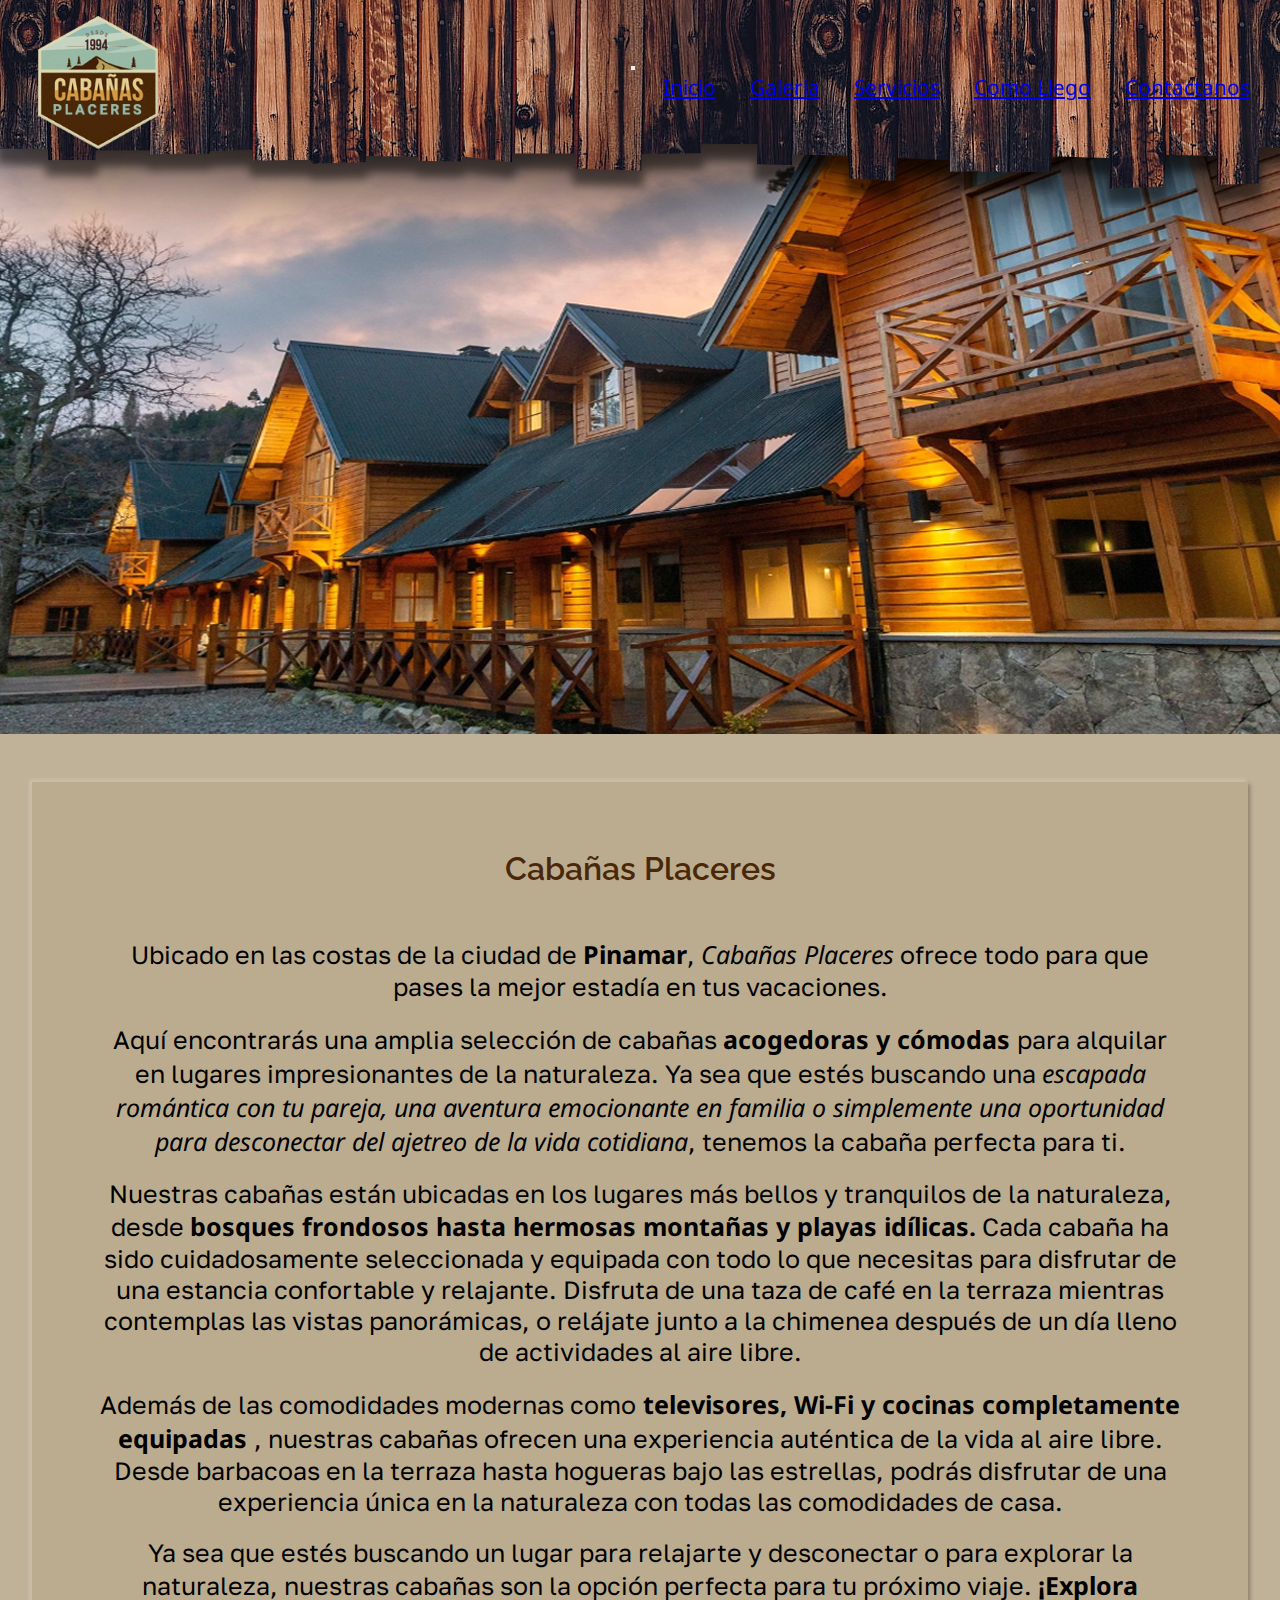
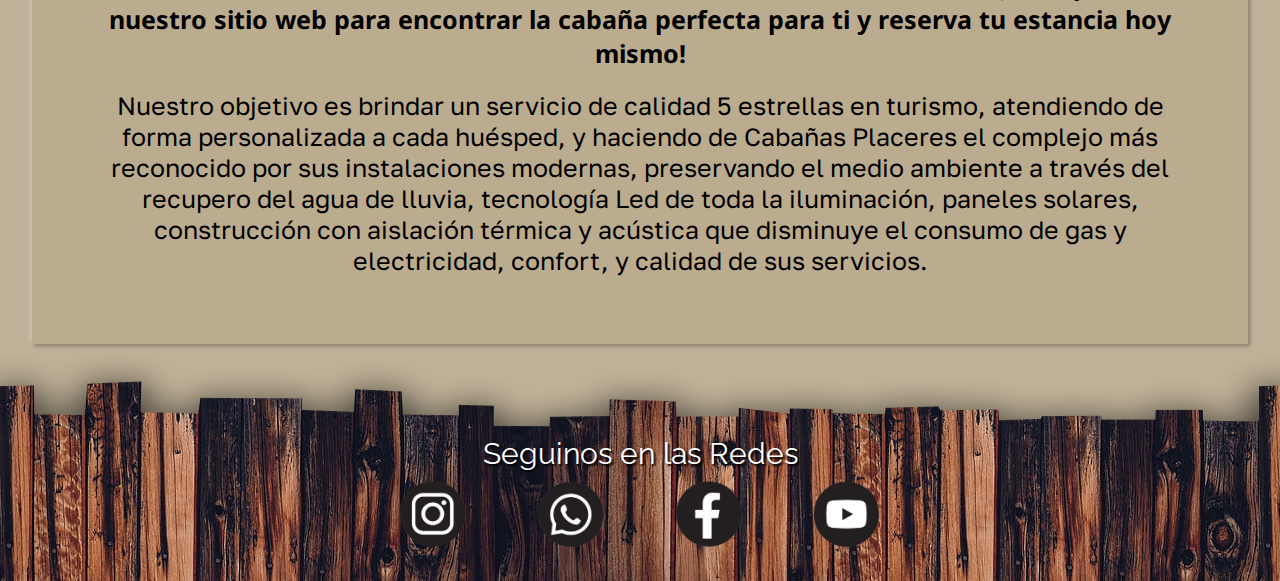
<file: index.html>
<!DOCTYPE html>
<html lang="es">
<head>
    <meta charset="UTF-8">
    <meta http-equiv="X-UA-Compatible" content="IE=edge">
    <meta name="viewport" content="width=device-width, initial-scale=1.0">
    <meta name="keywords" content="cabaña, alquiler, buenos aires, Argentina, placeres, vacaciones, tranquilidad,paz,bosque,playa,verano,gimnasio,cocteleria,spa,piletas,confort,descanso,distenderse">
    <meta name="description" content="Aquí encontrarás una amplia selección de cabañas acogedoras y cómodas para alquilar en lugares impresionantes de la naturaleza.">
    <title>Cabañas Placeres ¡Dejate llevar por el placer de disfrutar!</title>
    <link rel="icon" type="image/png" href="./img/logo.png">
    <!-- LINK DE BOOTSTRAP EN HEAD (ANTES QUE EL DE CSS) -->
    <link href="https://cdn.jsdelivr.net/npm/bootstrap@5.3.0-alpha1/dist/css/bootstrap.min.css" rel="stylesheet" integrity="sha384-GLhlTQ8iRABdZLl6O3oVMWSktQOp6b7In1Zl3/Jr59b6EGGoI1aFkw7cmDA6j6gD" crossorigin="anonymous">
    <link rel="stylesheet" href="./style/style.css">

</head>
<body>  

  <header>
    <a href="./index.html" ><img src="./img/logo.png" alt="logo cabañas placeres" class="logo"></a>
      <div class="contenedordireccionadores">
    <nav class="navbar navbar-expand-lg barra-total ">
      <div class="container-fluid">
        <button class="navbar-toggler bg-white diseñonavico" type="button" data-bs-toggle="collapse" data-bs-target="#navbarSupportedContent" aria-controls="navbarSupportedContent" aria-expanded="false" aria-label="Toggle navigation">
          <span class="navbar-toggler-icon"></span>
        </button>
        <div class="collapse navbar-collapse" id="navbarSupportedContent">
              <ul class="navbar-nav mb-2 mb-lg-0 diseñonav">
                <li class="nav-item ">
                  <a class="nav-link active text-white" aria-current="page" href="index.html">Inicio</a>
                </li>
                <li class="nav-item">
                  <a class="nav-link text-white" href="./sections/galeria.html">Galeria</a>
                </li>
                <li class="nav-item">
                  <a class="nav-link text-white" href="./sections/servicios.html">Servicios</a>
              </li>
              <li class="nav-item">
                <a class="nav-link text-white" href="./sections/como-llego.html">Como Llego</a>
              </li>
              </li>
              <li class="nav-item">
              <a class="nav-link text-white" href="./sections/contactanos.html">Contactanos</a>
              </li>
              
              </ul>
            </div>
        </div>
      </div>
    </nav>
  </header>
    
    <main>
    <figure>
        <div class="imagenInicio"></div>
    </figure>
    <div class="contenedor">
    <h1 class="titulo-principal">Cabañas Placeres</h1>

    <p class="texto-principal">Ubicado en las costas de la ciudad de <b>Pinamar</b>, <i>Cabañas Placeres</i> ofrece todo para que pases la mejor estadía en tus vacaciones.
    </p>

    <p class="texto-principal"> Aquí encontrarás una amplia selección de cabañas <b>acogedoras y cómodas </b> para alquilar en lugares impresionantes de la naturaleza. Ya sea que estés buscando una <i> escapada romántica con tu pareja, una aventura emocionante en familia o simplemente una oportunidad para desconectar del ajetreo de la vida cotidiana</i>, tenemos la cabaña perfecta para ti.
      <p class="texto-principal">
      Nuestras cabañas están ubicadas en los lugares más bellos y tranquilos de la naturaleza, desde <b> bosques frondosos hasta hermosas montañas y playas idílicas.</b> Cada cabaña ha sido cuidadosamente seleccionada y equipada con todo lo que necesitas para disfrutar de una estancia confortable y relajante. Disfruta de una taza de café en la terraza mientras contemplas las vistas panorámicas, o relájate junto a la chimenea después de un día lleno de actividades al aire libre.
    </p>
      <p class="texto-principal">
      Además de las comodidades modernas como<b> televisores, Wi-Fi y cocinas completamente equipadas </b>, nuestras cabañas ofrecen una experiencia auténtica de la vida al aire libre. Desde barbacoas en la terraza hasta hogueras bajo las estrellas, podrás disfrutar de una experiencia única en la naturaleza con todas las comodidades de casa.
      <p class="texto-principal">
      </p>
      <p class="texto-principal">
      Ya sea que estés buscando un lugar para relajarte y desconectar o para explorar la naturaleza, nuestras cabañas son la opción perfecta para tu próximo viaje. <b>¡Explora nuestro sitio web para encontrar la cabaña perfecta para ti y reserva tu estancia hoy mismo!</b>
      </p>
        <p class="texto-principal">Nuestro objetivo es brindar un servicio de calidad 5 estrellas en turismo, atendiendo de forma personalizada a cada huésped, y haciendo de Cabañas Placeres el complejo más reconocido por sus instalaciones modernas, preservando el medio ambiente a través del recupero del agua de lluvia, tecnología Led de toda la iluminación, paneles solares, construcción con aislación térmica y acústica que disminuye el consumo de gas y electricidad, confort, y calidad de sus servicios.</p>
    </div>




    </main>

    <footer>
        <p class="textofooter">Seguinos en las Redes</p>
        <div class="iconos-footer">          
        <a href="https://www.instagram.com/" target="_blank"><img src="./img/ico-instagram.png" alt="" class="iconosInstagram"></a>
        <a href="https://www.whatsapp.com/" target="_blank"><img src="./img/ico-whatsapp.png" alt="" class="iconosWhatsapp"></a>
        <a href="https://www.facebook.com/" target="_blank"><img src="./img/ico-facebook.png" alt="" class="iconosFacebook"></a>
        <a href="https://www.youtube.com/" target="_blank"><img src="./img/ico-youtube.png" alt="" class="iconosYoutube"></a>
        </div> 
    </footer>


<!-- LINK DE BOOTSTRAP -->
    <script src="https://cdn.jsdelivr.net/npm/bootstrap@5.3.0-alpha1/dist/js/bootstrap.bundle.min.js" integrity="sha384-w76AqPfDkMBDXo30jS1Sgez6pr3x5MlQ1ZAGC+nuZB+EYdgRZgiwxhTBTkF7CXvN" crossorigin="anonymous"></script>
</body>
</html>
</file>
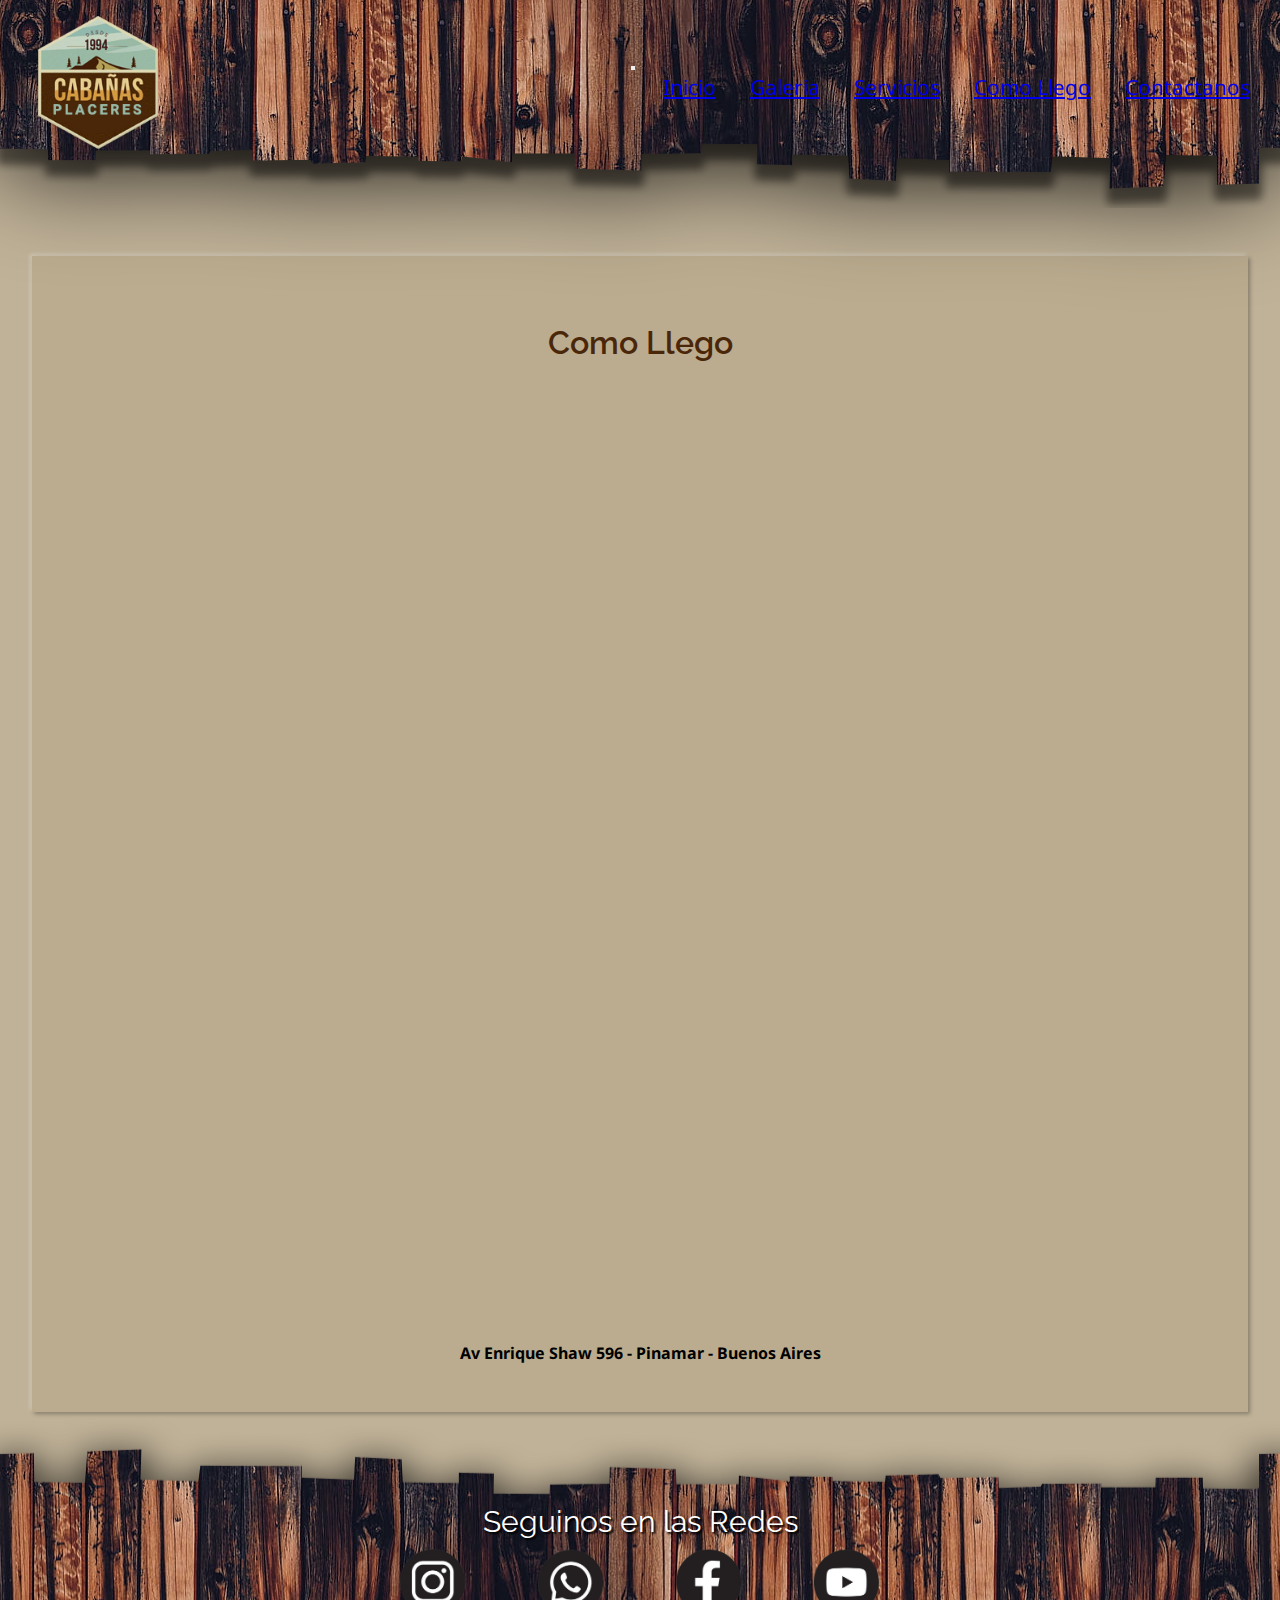
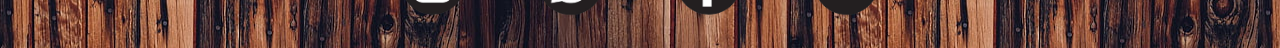
<file: sections/como-llego.html>
<!DOCTYPE html>
<html lang="es">
<head>
    <meta charset="UTF-8">
    <meta http-equiv="X-UA-Compatible" content="IE=edge">
    <meta name="viewport" content="width=device-width, initial-scale=1.0">
    <meta name="keywords" content="cabaña, alquiler, buenos aires, Argentina, placeres, vacaciones, tranquilidad,paz,bosque,playa,verano,gimnasio,cocteleria,spa,piletas,confort,descanso,distenderse">
    <meta name="description" content="Como llegar a nuestras cabañas.">
    <title>Como Llego | Cabañas Placeres ¡Dejate llevar por el placer de disfrutar!</title>
    <link rel="icon" type="image/png" href="../img/logo.png">
        <!-- LINK DE BOOTSTRAP EN HEAD (ANTES QUE EL DE CSS) -->
        <link href="https://cdn.jsdelivr.net/npm/bootstrap@5.3.0-alpha1/dist/css/bootstrap.min.css" rel="stylesheet" integrity="sha384-GLhlTQ8iRABdZLl6O3oVMWSktQOp6b7In1Zl3/Jr59b6EGGoI1aFkw7cmDA6j6gD" crossorigin="anonymous">
        <link rel="stylesheet" href="../style/style.css">
</head>
<body>

  <header>
    <a href="../index.html" ><img src="../img/logo.png" alt="logo cabañas placeres" class="logo"></a>
      <div class="contenedordireccionadores">
    <nav class="navbar navbar-expand-lg barra-total ">
      <div class="container-fluid">
        <button class="navbar-toggler bg-white diseñonavico" type="button" data-bs-toggle="collapse" data-bs-target="#navbarSupportedContent" aria-controls="navbarSupportedContent" aria-expanded="false" aria-label="Toggle navigation">
          <span class="navbar-toggler-icon"></span>
        </button>
        <div class="collapse navbar-collapse" id="navbarSupportedContent">
              <ul class="navbar-nav mb-2 mb-lg-0 diseñonav">
                <li class="nav-item ">
                  <a class="nav-link active text-white" aria-current="page" href="../index.html">Inicio</a>
                </li>
                <li class="nav-item">
                  <a class="nav-link text-white" href="./galeria.html">Galeria</a>
                </li>
                <li class="nav-item">
                  <a class="nav-link text-white" href="./servicios.html">Servicios</a>
              </li>
              <li class="nav-item">
                <a class="nav-link text-white" href="./como-llego.html">Como Llego</a>
              </li>
              </li>
              <li class="nav-item">
              <a class="nav-link text-white" href="./contactanos.html">Contactanos</a>
              </li>
              
              </ul>
            </div>
        </div>
      </div>
    </nav>
  </header>



    <main> 
        <div class="contenedor">
        <h1 class="titulo-principal">Como Llego</h1>

        <div style="width: 100%"><iframe width="100%" height="900" frameborder="0" scrolling="no" marginheight="0" marginwidth="0" src="https://maps.google.com/maps?width=100%25&amp;height=900&amp;hl=en&amp;q=Av%20Enrique%20Shaw%20596%20-%20Pinamar%20-%20Buenos%20Aires+(Caba%C3%B1as%20Placeres)&amp;t=&amp;z=14&amp;ie=UTF8&amp;iwloc=B&amp;output=embed"><a href="https://www.gps.ie/sport-gps/">gps watches</a></iframe></div>

        <p class="texto-como-llego"><b>Av Enrique Shaw 596 - Pinamar - Buenos Aires</b>
        </p>
    
      </div>
    
    
    
    
        </main>

        <footer>
            <p class="textofooter">Seguinos en las Redes</p>
            <div class="iconos-footer">          
            <a href="https://www.instagram.com/" target="_blank"><img src="../img/ico-instagram.png" alt="" class="iconosInstagram"></a>
            <a href="https://www.whatsapp.com/" target="_blank"><img src="../img/ico-whatsapp.png" alt="" class="iconosWhatsapp"></a>
            <a href="https://www.facebook.com/" target="_blank"><img src="../img/ico-facebook.png" alt="" class="iconosFacebook"></a>
            <a href="https://www.youtube.com/" target="_blank"><img src="../img/ico-youtube.png" alt="" class="iconosYoutube"></a>
            </div> 
        </footer>



<!-- LINK DE BOOTSTRAP -->
<script src="https://cdn.jsdelivr.net/npm/bootstrap@5.3.0-alpha1/dist/js/bootstrap.bundle.min.js" integrity="sha384-w76AqPfDkMBDXo30jS1Sgez6pr3x5MlQ1ZAGC+nuZB+EYdgRZgiwxhTBTkF7CXvN" crossorigin="anonymous"></script>
</body>
</html>
</file>
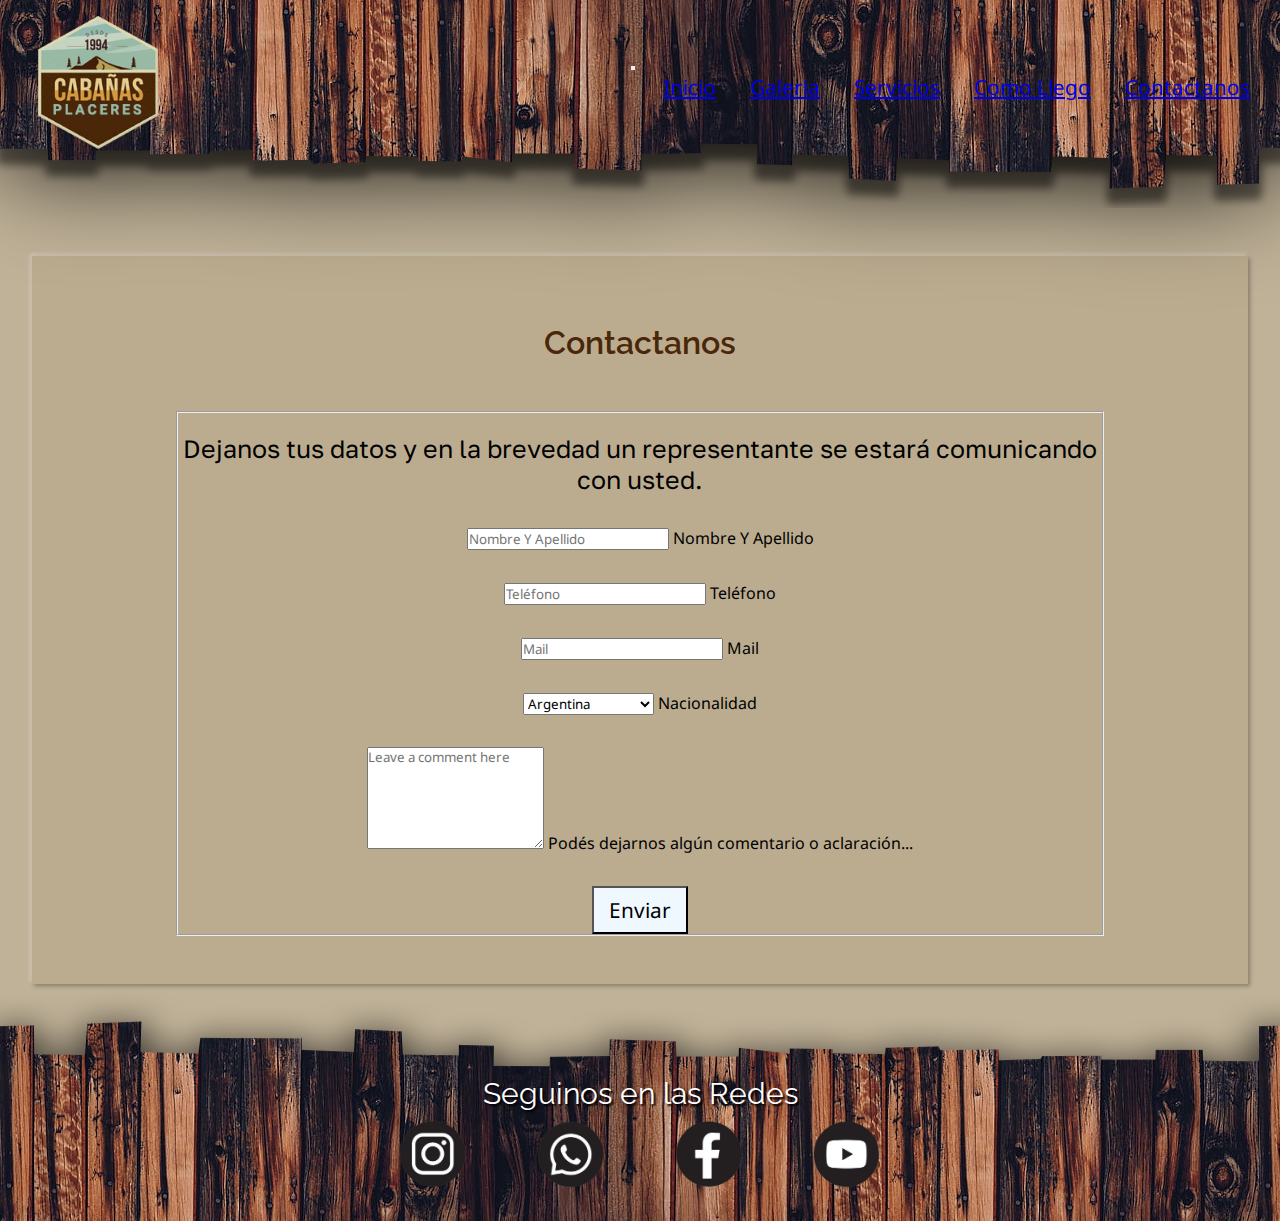
<file: sections/contactanos.html>
<!DOCTYPE html>
<html lang="es">
<head>
    <meta charset="UTF-8">
    <meta http-equiv="X-UA-Compatible" content="IE=edge">
    <meta name="viewport" content="width=device-width, initial-scale=1.0">
    <meta name="keywords" content="cabaña, alquiler, buenos aires, Argentina, placeres, vacaciones, tranquilidad,paz,bosque,playa,verano,gimnasio,cocteleria,spa,piletas,confort,descanso,distenderse">
    <meta name="description" content="Contactanos para coordinar una reserva o evacuar tus dudas.">
    <title>Contactanos | Cabañas Placeres ¡Dejate llevar por el placer de disfrutar!</title>
    <link rel="icon" type="image/png" href="../img/logo.png">
        <!-- LINK DE BOOTSTRAP EN HEAD (ANTES QUE EL DE CSS) -->
        <link href="https://cdn.jsdelivr.net/npm/bootstrap@5.3.0-alpha1/dist/css/bootstrap.min.css" rel="stylesheet" integrity="sha384-GLhlTQ8iRABdZLl6O3oVMWSktQOp6b7In1Zl3/Jr59b6EGGoI1aFkw7cmDA6j6gD" crossorigin="anonymous">
        <link rel="stylesheet" href="../style/style.css">
</head>
<body>

  <header>
    <a href="../index.html" ><img src="../img/logo.png" alt="logo cabañas placeres" class="logo"></a>
      <div class="contenedordireccionadores">
    <nav class="navbar navbar-expand-lg barra-total ">
      <div class="container-fluid">
        <button class="navbar-toggler bg-white diseñonavico" type="button" data-bs-toggle="collapse" data-bs-target="#navbarSupportedContent" aria-controls="navbarSupportedContent" aria-expanded="false" aria-label="Toggle navigation">
          <span class="navbar-toggler-icon"></span>
        </button>
        <div class="collapse navbar-collapse" id="navbarSupportedContent">
              <ul class="navbar-nav mb-2 mb-lg-0 diseñonav">
                <li class="nav-item ">
                  <a class="nav-link active text-white" aria-current="page" href="../index.html">Inicio</a>
                </li>
                <li class="nav-item">
                  <a class="nav-link text-white" href="./galeria.html">Galeria</a>
                </li>
                <li class="nav-item">
                  <a class="nav-link text-white" href="./servicios.html">Servicios</a>
              </li>
              <li class="nav-item">
                <a class="nav-link text-white" href="./como-llego.html">Como Llego</a>
              </li>
              </li>
              <li class="nav-item">
              <a class="nav-link text-white" href="./contactanos.html">Contactanos</a>
              </li>
              
              </ul>
            </div>
        </div>
      </div>
    </nav>
  </header>


    <main>
    <div class="contenedor">
      
      
      <div class="div-formulario">
        <form action="">
          <h1 class="titulo-principal">Contactanos</h1>
            <fieldset>
                <p class="texto-principal">Dejanos tus datos y en la brevedad un representante se estará comunicando con usted.</p>
                    <div class="form-floating mb-3 componenteform">
                      <input type="email" class="form-control" id="floatingInput" placeholder="Nombre Y Apellido">
                      <label for="floatingInput">Nombre Y Apellido</label>
                    </div>
                    <div class="form-floating mb-3 componenteform">
                      <input type="email" class="form-control" id="floatingInput" placeholder="Teléfono">
                      <label for="floatingInput">Teléfono</label>
                    </div>
                    <div class="form-floating mb-3 componenteform">
                      <input type="email" class="form-control" id="floatingInput" placeholder="Mail">
                      <label for="floatingInput">Mail</label>
                    </div>
                    <div class="form-floating componenteform">
                      <select class="form-select" id="floatingSelect" aria-label="...">
                        <option value="1">Argentina</option>
                        <option value="2">Brasileña</option>
                        <option value="3">Uruguaya</option>
                        <option value="4">Paraguaya</option>
                        <option value="5">Boliviana</option>
                        <option value="6">Chilena</option>
                        <option value="7">Otra Nacionalidad</option>
                      </select>
                      <label for="floatingSelect">Nacionalidad</label>
                    </div>
                    <div class="form-floating componenteform">
                      <textarea class="form-control" placeholder="Leave a comment here" id="floatingTextarea" style="height: 100px"></textarea>
                      <label for="floatingTextarea">Podés dejarnos algún comentario o aclaración...</label>
                    </div>

                    <button type="button" class="btn btn-outline-secondary botonEnviar">Enviar</button>
            </fieldset>
        </form>
      </div>



    </div>
    </main>
    <footer>
      <p class="textofooter">Seguinos en las Redes</p>
      <div class="iconos-footer">          
      <a href="https://www.instagram.com/" target="_blank"><img src="../img/ico-instagram.png" alt="" class="iconosInstagram"></a>
      <a href="https://www.whatsapp.com/" target="_blank"><img src="../img/ico-whatsapp.png" alt="" class="iconosWhatsapp"></a>
      <a href="https://www.facebook.com/" target="_blank"><img src="../img/ico-facebook.png" alt="" class="iconosFacebook"></a>
      <a href="https://www.youtube.com/" target="_blank"><img src="../img/ico-youtube.png" alt="" class="iconosYoutube"></a>
      </div> 
  </footer>



<!-- LINK DE BOOTSTRAP -->
<script src="https://cdn.jsdelivr.net/npm/bootstrap@5.3.0-alpha1/dist/js/bootstrap.bundle.min.js" integrity="sha384-w76AqPfDkMBDXo30jS1Sgez6pr3x5MlQ1ZAGC+nuZB+EYdgRZgiwxhTBTkF7CXvN" crossorigin="anonymous"></script>
</body>
</html>
</file>
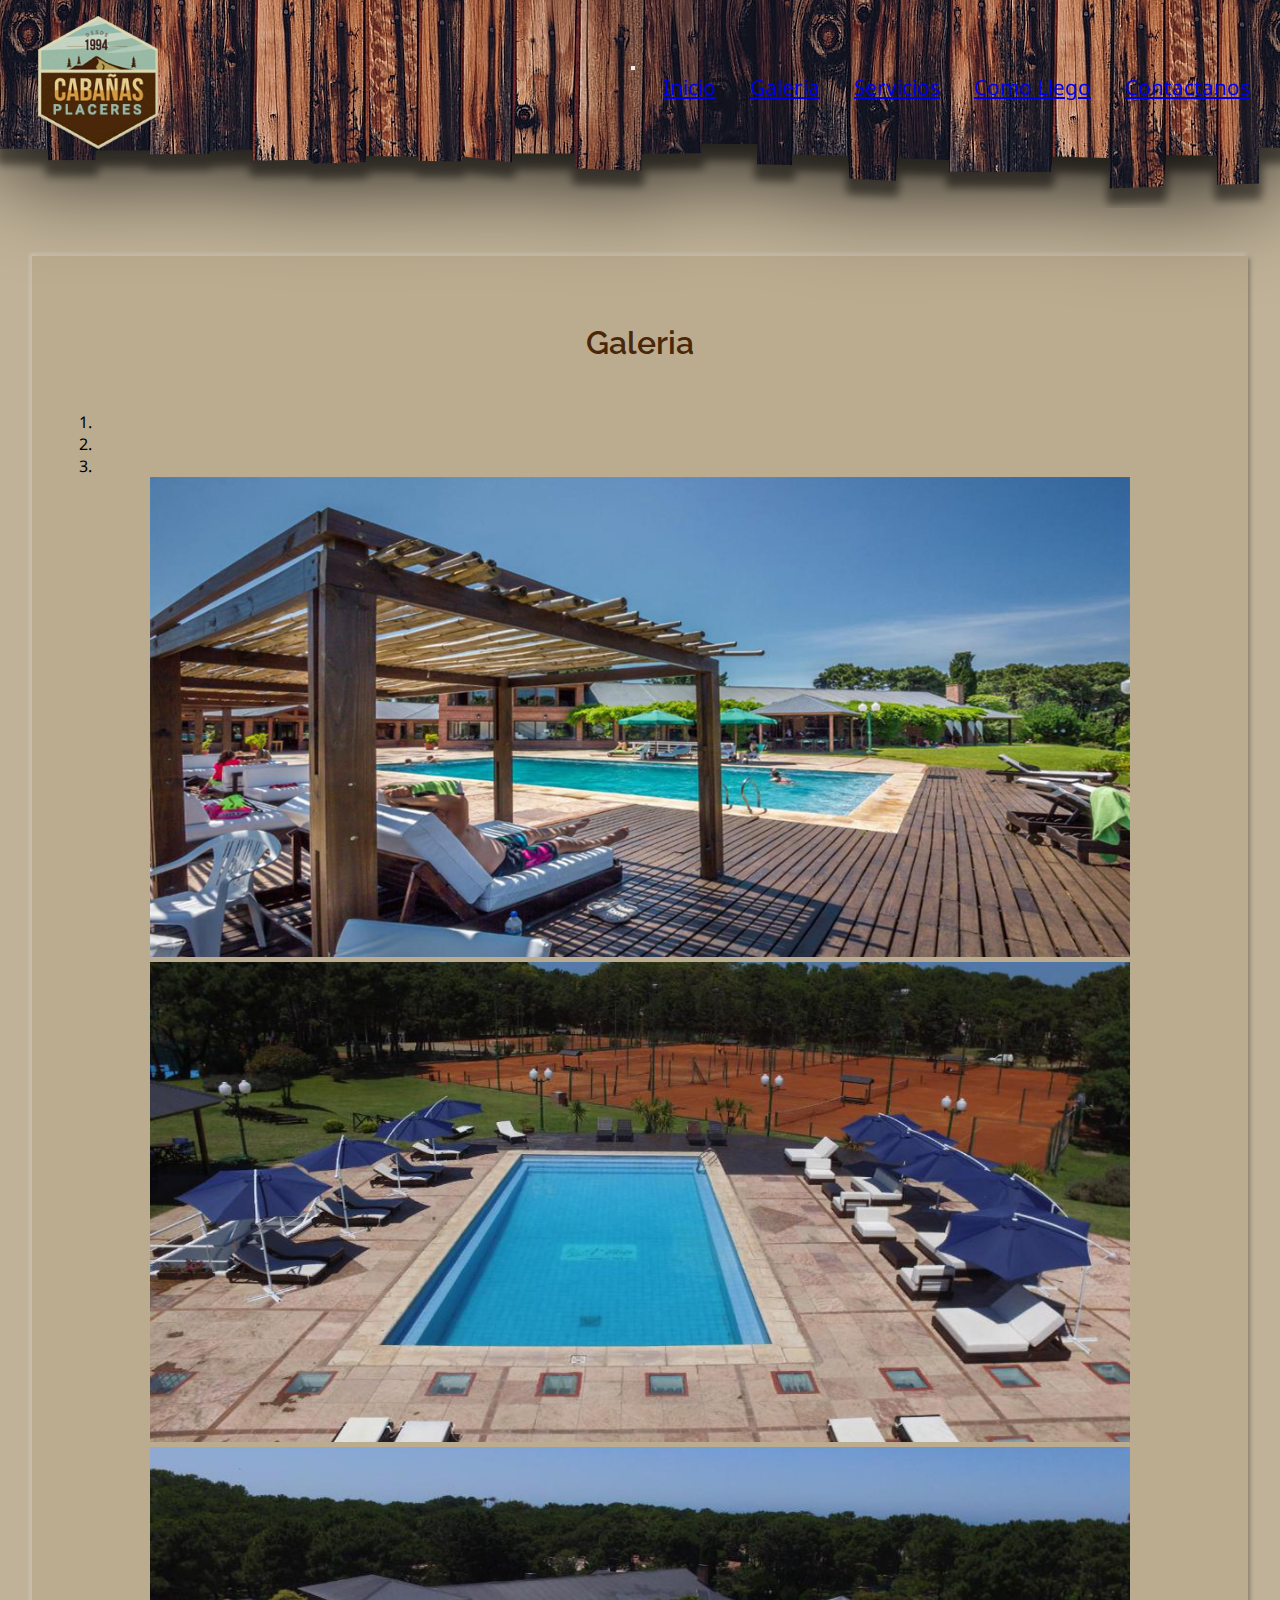
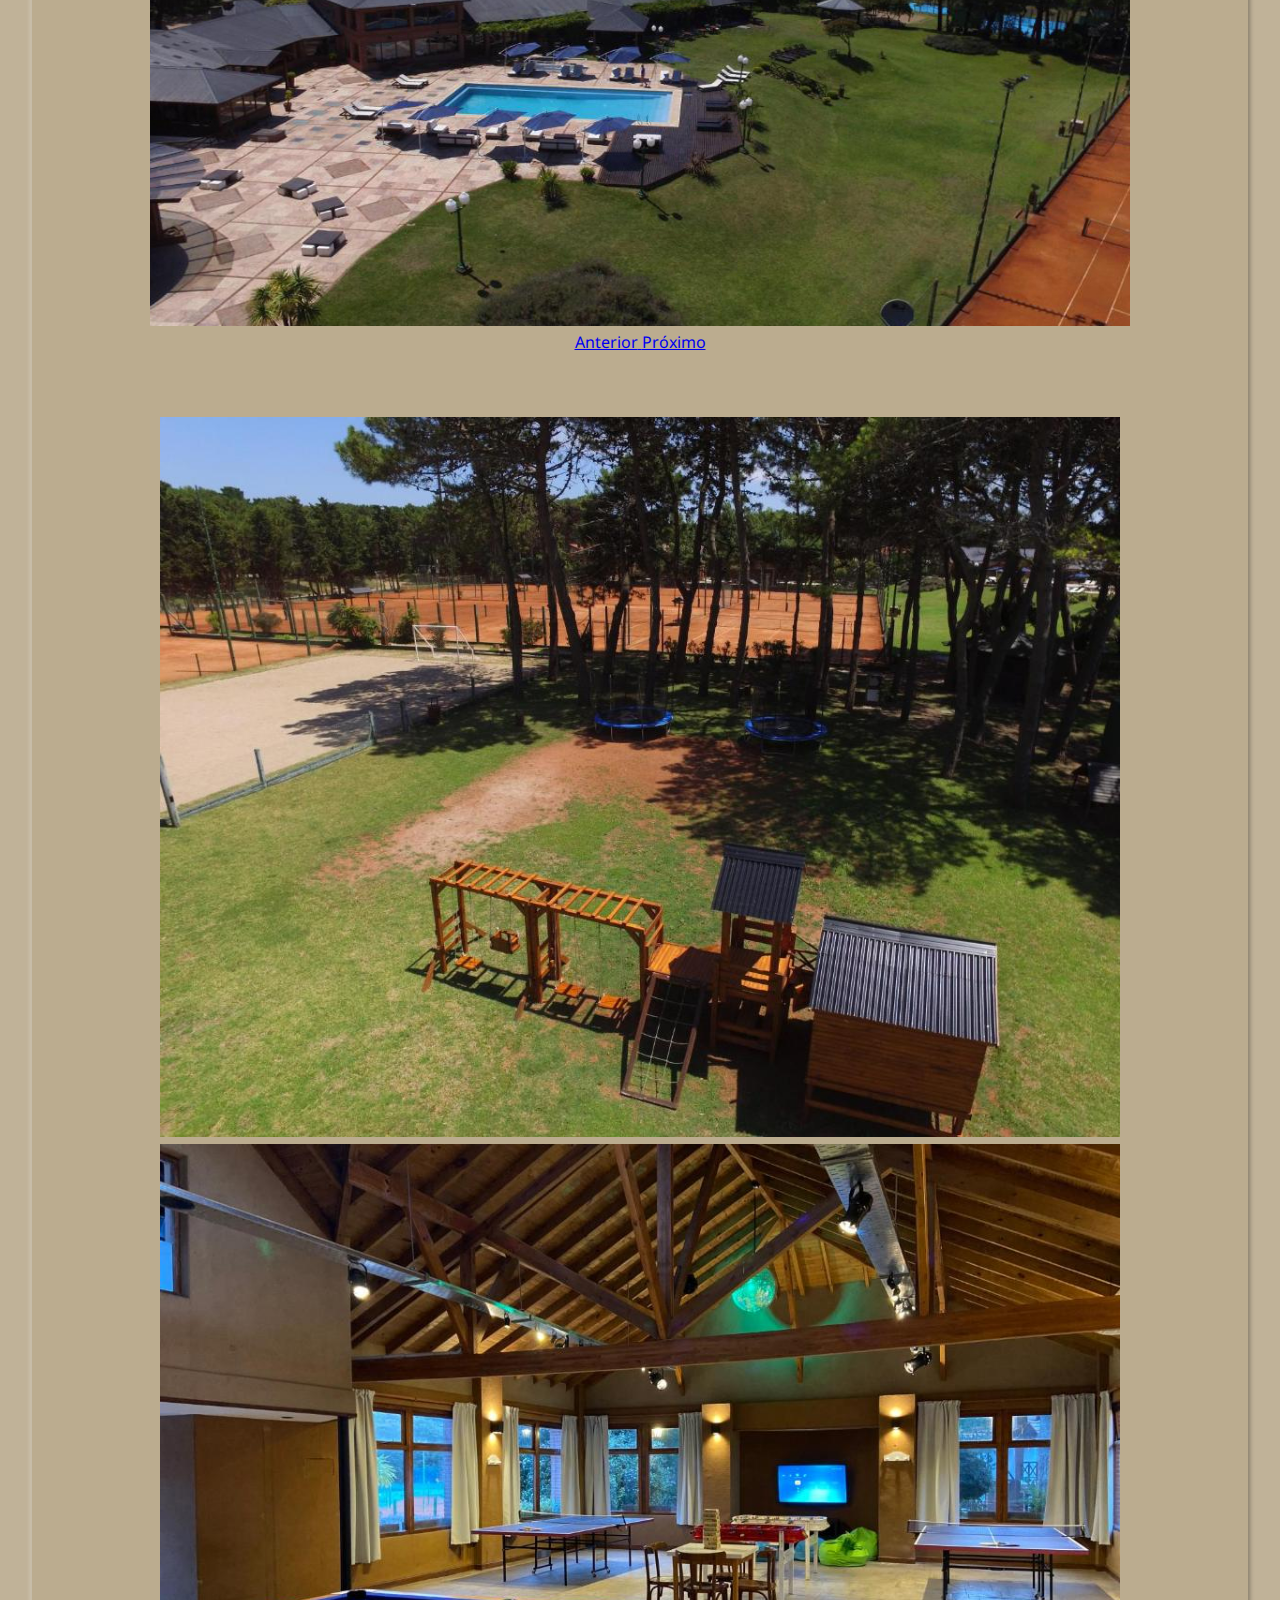
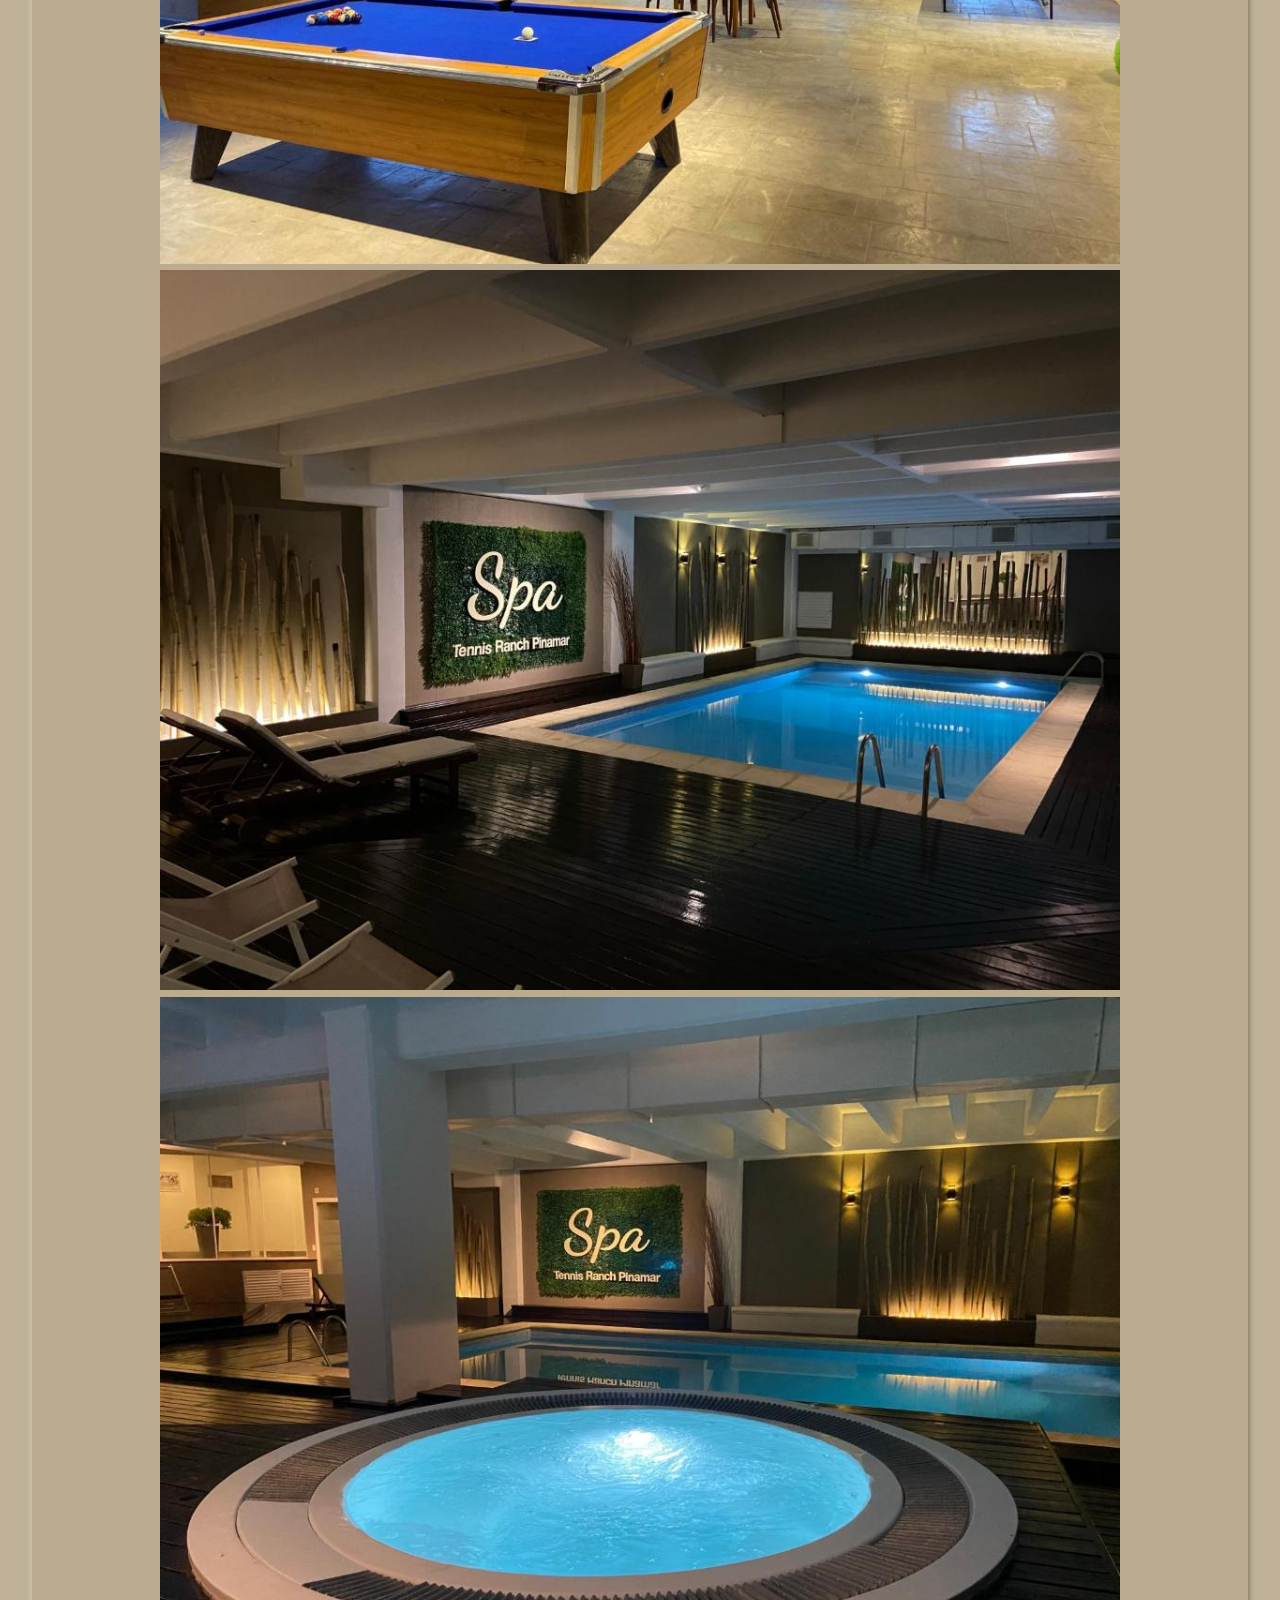
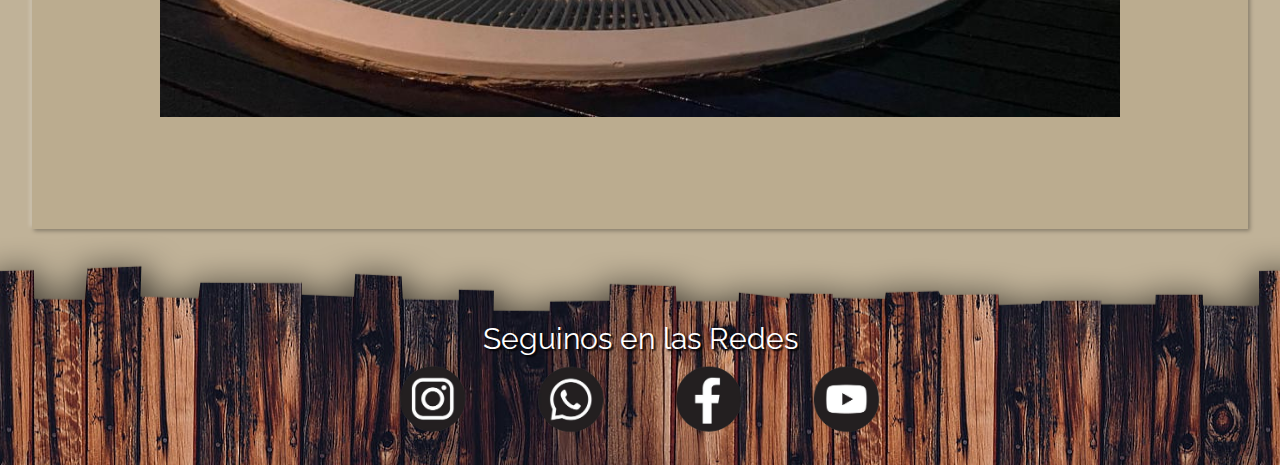
<file: sections/galeria.html>
<!DOCTYPE html>
<html lang="es">
<head>
    <meta charset="UTF-8">
    <meta http-equiv="X-UA-Compatible" content="IE=edge">
    <meta name="viewport" content="width=device-width, initial-scale=1.0">
    <meta name="keywords" content="cabaña, alquiler, buenos aires, Argentina, placeres, vacaciones, tranquilidad,paz,bosque,playa,verano,gimnasio,cocteleria,spa,piletas,confort,descanso,distenderse">
    <meta name="description" content="Conocé nuestra galería de imágenes para ver nuestras hermosas vistas.">
    <title>Galeria | Cabañas Placeres ¡Dejate llevar por el placer de disfrutar!</title>
    <link rel="icon" type="image/png" href="../img/logo.png">
   <!-- LINK DE BOOTSTRAP EN HEAD (ANTES QUE EL DE CSS) -->
    <link href="https://cdn.jsdelivr.net/npm/bootstrap@5.3.0-alpha1/dist/css/bootstrap.min.css" rel="stylesheet" integrity="sha384-GLhlTQ8iRABdZLl6O3oVMWSktQOp6b7In1Zl3/Jr59b6EGGoI1aFkw7cmDA6j6gD" crossorigin="anonymous">
    <link rel="stylesheet" href="../style/style.css">
</head>
<body>  

  <header>
    <a href="../index.html" ><img src="../img/logo.png" alt="logo cabañas placeres" class="logo"></a>
      <div class="contenedordireccionadores">
    <nav class="navbar navbar-expand-lg barra-total ">
      <div class="container-fluid">
        <button class="navbar-toggler bg-white diseñonavico" type="button" data-bs-toggle="collapse" data-bs-target="#navbarSupportedContent" aria-controls="navbarSupportedContent" aria-expanded="false" aria-label="Toggle navigation">
          <span class="navbar-toggler-icon"></span>
        </button>
        <div class="collapse navbar-collapse" id="navbarSupportedContent">
              <ul class="navbar-nav mb-2 mb-lg-0 diseñonav">
                <li class="nav-item ">
                  <a class="nav-link active text-white" aria-current="page" href="../index.html">Inicio</a>
                </li>
                <li class="nav-item">
                  <a class="nav-link text-white" href="./galeria.html">Galeria</a>
                </li>
                <li class="nav-item">
                  <a class="nav-link text-white" href="./servicios.html">Servicios</a>
              </li>
              <li class="nav-item">
                <a class="nav-link text-white" href="./como-llego.html">Como Llego</a>
              </li>
              </li>
              <li class="nav-item">
              <a class="nav-link text-white" href="./contactanos.html">Contactanos</a>
              </li>
              
              </ul>
            </div>
        </div>
      </div>
    </nav>
  </header>
    




    <main> 
        <div class="contenedor">
        <h1 class="titulo-principal">Galeria</h1>
        <div id="carouselWithIndicators" class="carousel slide todo-carrousel" data-bs-ride="carousel">
          <ol class="carousel-indicators">
            <li data-bs-target="#carouselWithIndicators" data-bs-slide-to="0" class="active"></li>
            <li data-bs-target="#carouselWithIndicators" data-bs-slide-to="1"></li>
            <li data-bs-target="#carouselWithIndicators" data-bs-slide-to="2"></li>
          </ol>
          <div class="carousel-inner">
            <div class="carousel-item active">
              <img src="../img/imagenes-carrousel-uno.jpg" class="d-block imagenes-carrousel" alt="PrimeraImagenPileta">
            </div>
            <div class="carousel-item">
              <img src="../img/imagenes-carrousel-dos.jpg" class="d-block imagenes-carrousel" alt="SegundaImagenPileta">
            </div>
            <div class="carousel-item">
              <img src="../img/imagenes-carrousel-tres.jpg" class="d-block imagenes-carrousel" alt="TercerImagenPileta">
            </div>
          </div>
          <a class="carousel-control-prev" href="#carouselWithIndicators" role="button" data-bs-slide="prev">
            <span class="carousel-control-prev-icon" aria-hidden="true"></span>
            <span class="visually-hidden">Anterior</span>
          </a>
          <a class="carousel-control-next" href="#carouselWithIndicators" role="button" data-bs-slide="next">
            <span class="carousel-control-next-icon" aria-hidden="true"></span>
            <span class="visually-hidden">Próximo</span>
          </a>
        </div>



        <div class="contenedorimagenes">
            <img src="../img/imagenes-galeria-dos.jpg" alt="imagen aereas de la galeria cabañas placeres" class="galeria-secundarios-uno">
            <img src="../img/imagenes-galeria-tres.jpg" alt="imagen sala de juegos de la galeria cabañas placeres" class="galeria-secundarios-dos">
            <img src="../img/imagenes-galeria-cuatro.jpg" alt="imagen del jacuzzi de la galeria cabañas placeres" class="galeria-secundarios-tres">
            <img src="../img/imagenes-galeria-cinco.jpg" alt="imagen del jacuzzi de la galeria cabañas placeres" class="galeria-secundarios-cuatro">

        </div>
      </div>

        </main>

        <footer>
            <p class="textofooter">Seguinos en las Redes</p>
            <div class="iconos-footer">          
            <a href="https://www.instagram.com/" target="_blank"><img src="../img/ico-instagram.png" alt="" class="iconosInstagram"></a>
            <a href="https://www.whatsapp.com/" target="_blank"><img src="../img/ico-whatsapp.png" alt="" class="iconosWhatsapp"></a>
            <a href="https://www.facebook.com/" target="_blank"><img src="../img/ico-facebook.png" alt="" class="iconosFacebook"></a>
            <a href="https://www.youtube.com/" target="_blank"><img src="../img/ico-youtube.png" alt="" class="iconosYoutube"></a>
            </div> 
        </footer>



<!-- LINK DE BOOTSTRAP -->
<script src="https://cdn.jsdelivr.net/npm/bootstrap@5.3.0-alpha1/dist/js/bootstrap.bundle.min.js" integrity="sha384-w76AqPfDkMBDXo30jS1Sgez6pr3x5MlQ1ZAGC+nuZB+EYdgRZgiwxhTBTkF7CXvN" crossorigin="anonymous"></script>
</body>
</html>
</file>
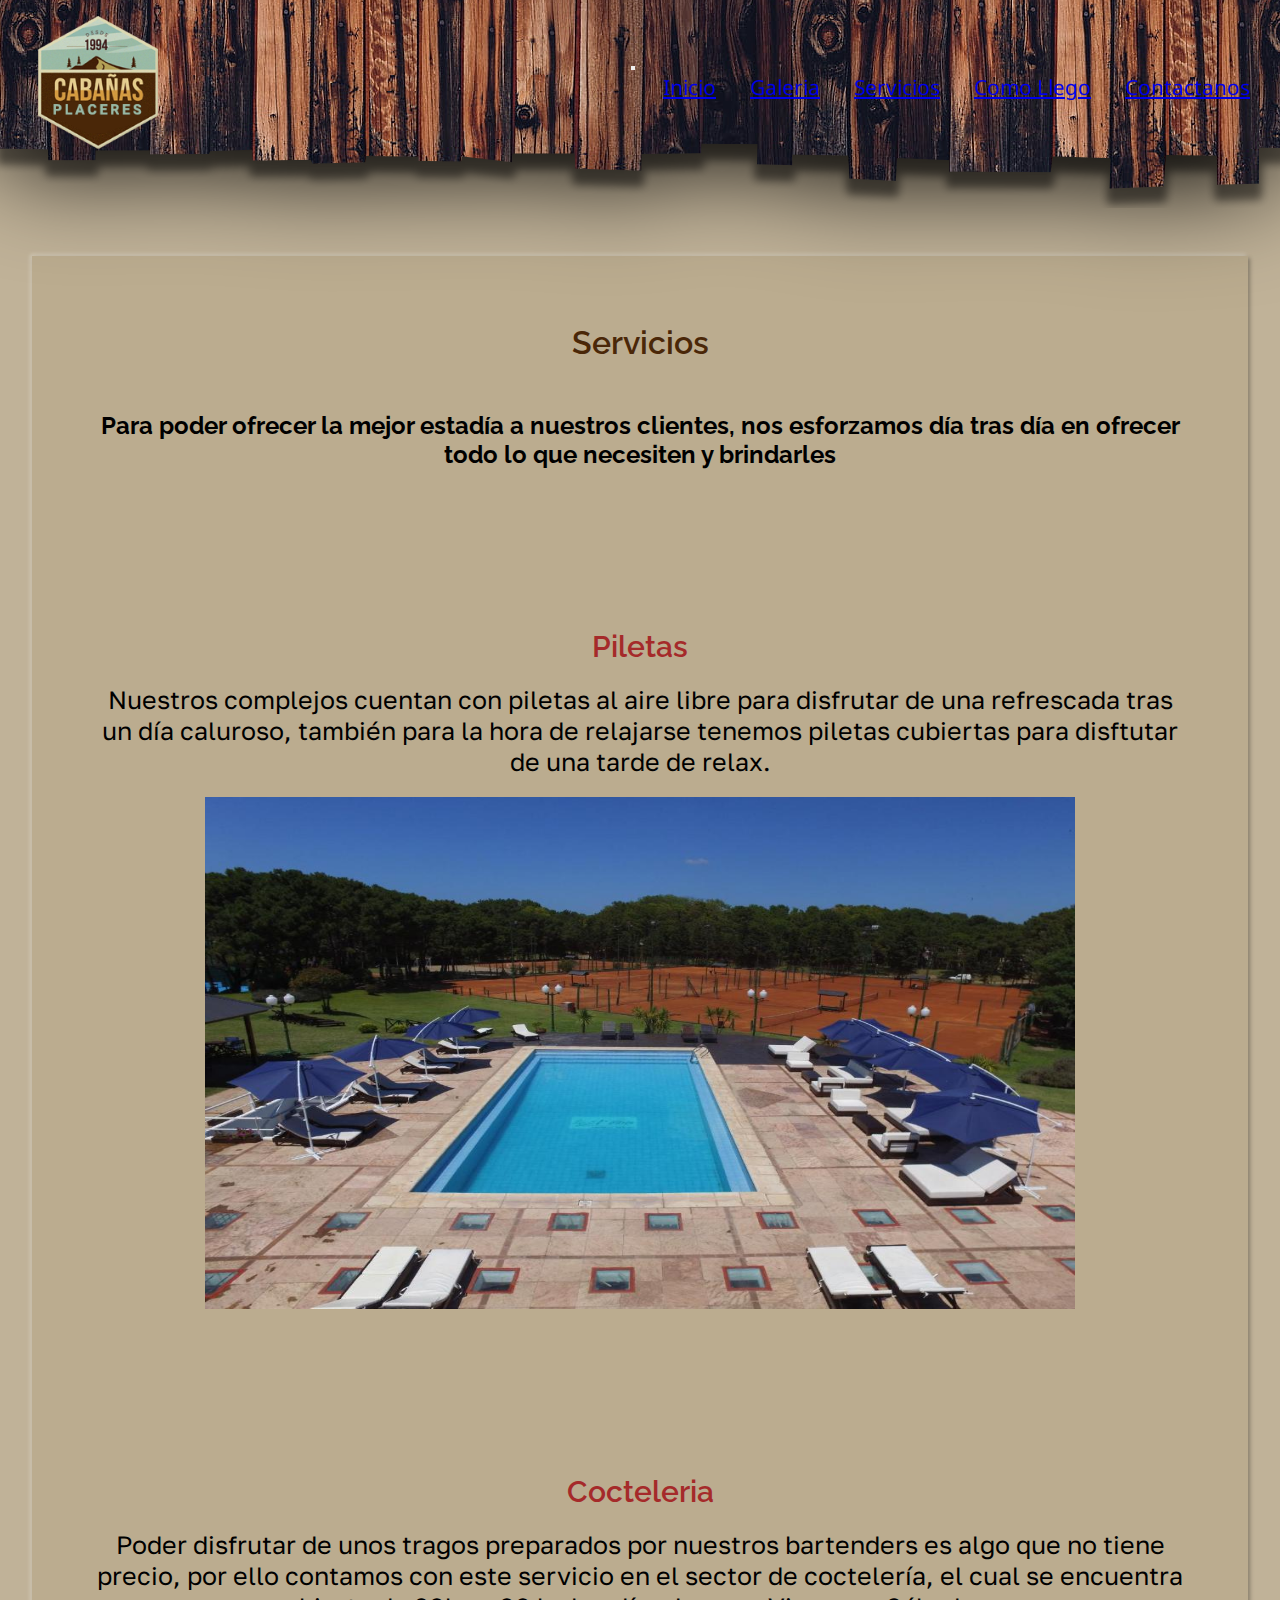
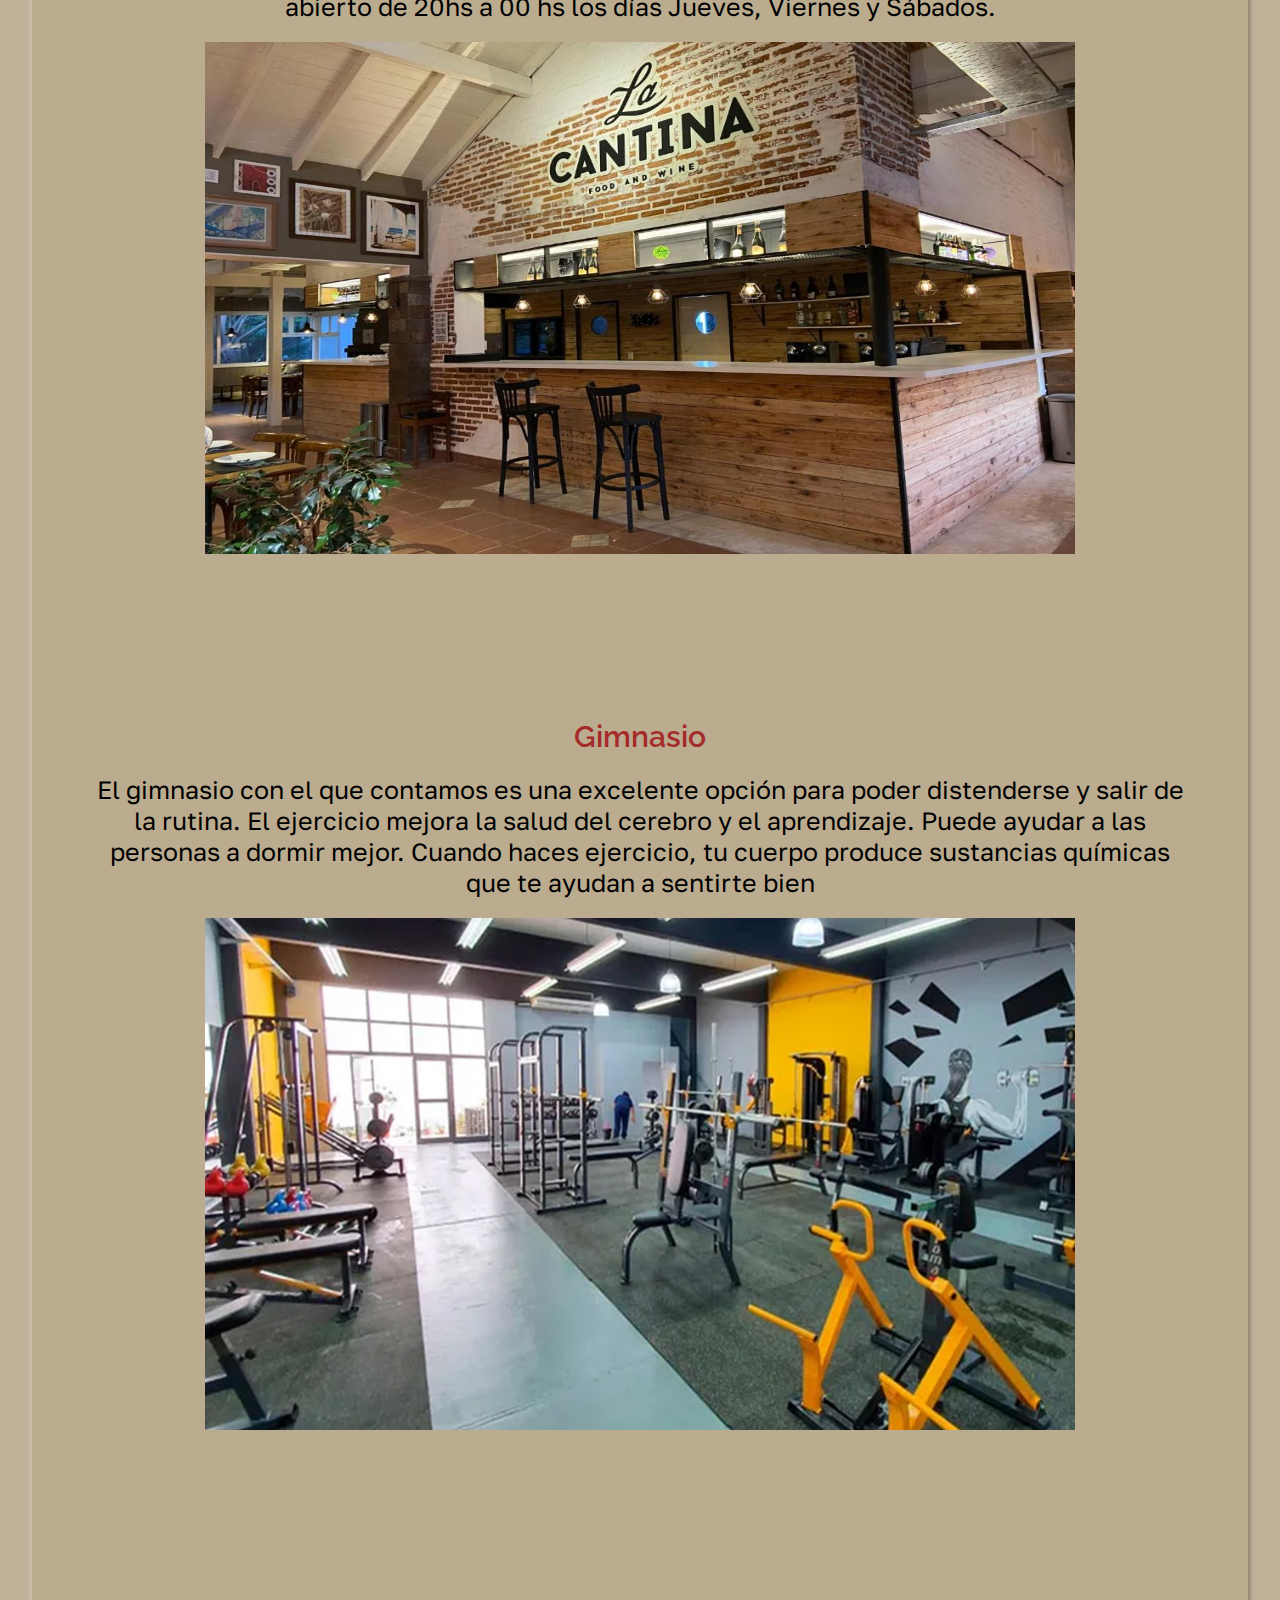
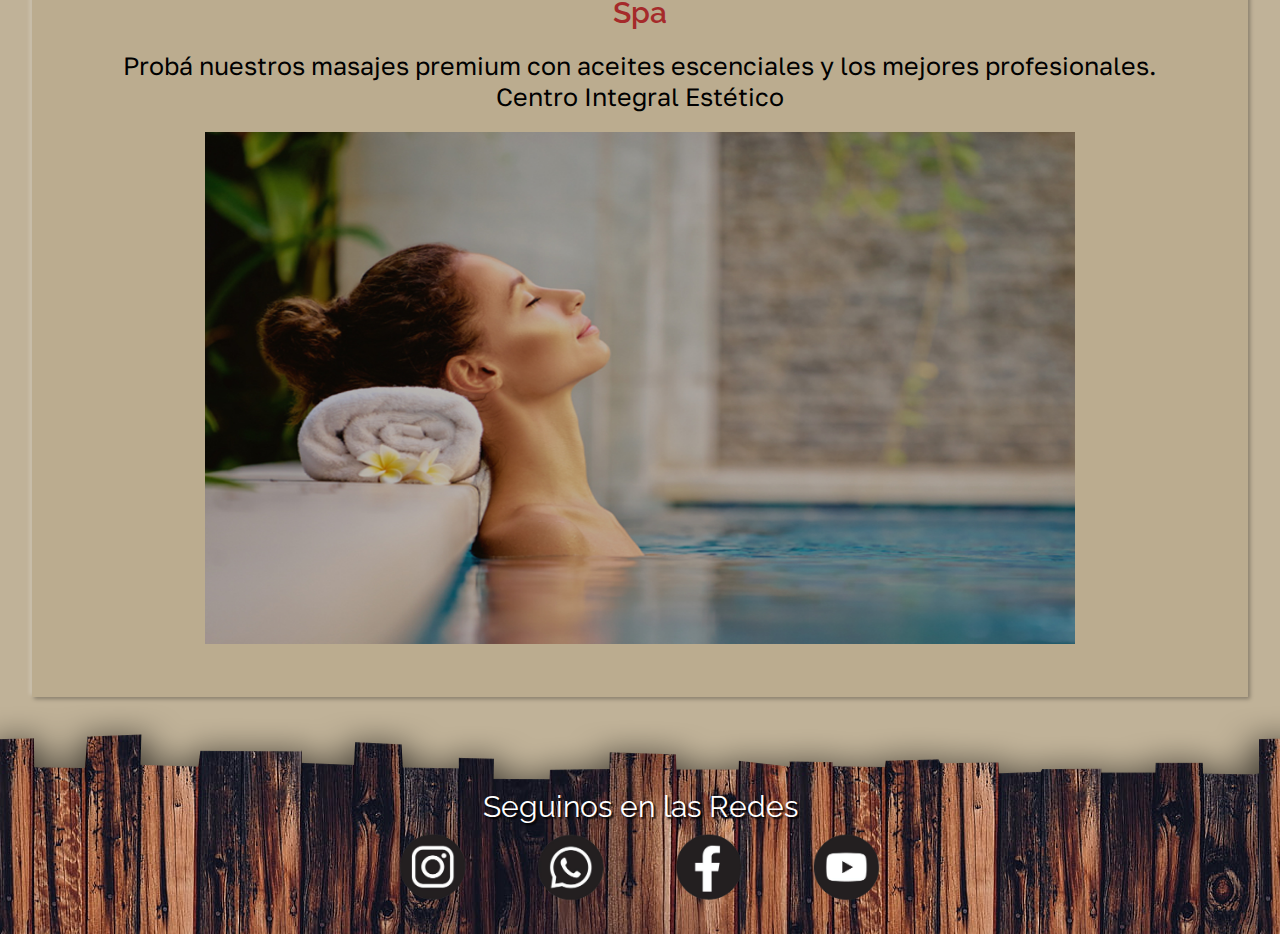
<file: sections/servicios.html>
<!DOCTYPE html>
<html lang="es">
<head>
    <meta charset="UTF-8">
    <meta http-equiv="X-UA-Compatible" content="IE=edge">
    <meta name="viewport" content="width=device-width, initial-scale=1.0">
    <meta name="keywords" content="cabaña, alquiler, buenos aires, Argentina, placeres, vacaciones, tranquilidad,paz,bosque,playa,verano,gimnasio,cocteleria,spa,piletas,confort,descanso,distenderse">
    <meta name="description" content="Conocé todo lo que podés hacer en nuestro complejo de cabañas !">
    <title>Servicios | Cabañas Placeres ¡Dejate llevar por el placer de disfrutar!</title>
    <link rel="icon" type="image/png" href="../img/logo.png">
        <!-- LINK DE BOOTSTRAP EN HEAD (ANTES QUE EL DE CSS) -->
        <link href="https://cdn.jsdelivr.net/npm/bootstrap@5.3.0-alpha1/dist/css/bootstrap.min.css" rel="stylesheet" integrity="sha384-GLhlTQ8iRABdZLl6O3oVMWSktQOp6b7In1Zl3/Jr59b6EGGoI1aFkw7cmDA6j6gD" crossorigin="anonymous">
        <link rel="stylesheet" href="../style/style.css">
</head>
<body>

  <header>
    <a href="../index.html" ><img src="../img/logo.png" alt="logo cabañas placeres" class="logo"></a>
      <div class="contenedordireccionadores">
    <nav class="navbar navbar-expand-lg barra-total ">
      <div class="container-fluid">
        <button class="navbar-toggler bg-white diseñonavico" type="button" data-bs-toggle="collapse" data-bs-target="#navbarSupportedContent" aria-controls="navbarSupportedContent" aria-expanded="false" aria-label="Toggle navigation">
          <span class="navbar-toggler-icon"></span>
        </button>
        <div class="collapse navbar-collapse" id="navbarSupportedContent">
              <ul class="navbar-nav mb-2 mb-lg-0 diseñonav">
                <li class="nav-item ">
                  <a class="nav-link active text-white" aria-current="page" href="../index.html">Inicio</a>
                </li>
                <li class="nav-item">
                  <a class="nav-link text-white" href="./galeria.html">Galeria</a>
                </li>
                <li class="nav-item">
                  <a class="nav-link text-white" href="./servicios.html">Servicios</a>
              </li>
              <li class="nav-item">
                <a class="nav-link text-white" href="./como-llego.html">Como Llego</a>
              </li>
              </li>
              <li class="nav-item">
              <a class="nav-link text-white" href="./contactanos.html">Contactanos</a>
              </li>
              
              </ul>
            </div>
        </div>
      </div>
    </nav>
  </header>

    <main>
    <div class="contenedor">

      <h1 class="titulo-principal">Servicios</h1>

      <h2 class="texto-secundario">Para poder ofrecer la mejor estadía a nuestros clientes, nos esforzamos día tras día en ofrecer todo lo que necesiten y brindarles</h2>

      <div class="cada-servicio">
      <h3 class="titulo-secundario"> Piletas </h3>

      <p class="texto-principal">Nuestros complejos cuentan con piletas al aire libre para disfrutar de una refrescada tras un día caluroso, también para la hora de relajarse tenemos piletas cubiertas para disftutar de una tarde de relax.
      </p>

      <figure>
        <img src="../img/imagenes-dos.jpg" alt="imagen de la pileta" class="imgsServicios">
      </figure>
    </div>

      <div class="cada-servicio">
        <h3 class="titulo-secundario"> Cocteleria </h3>
    
        <p class="texto-principal">Poder disfrutar de unos tragos preparados por nuestros bartenders es algo que no tiene precio, por ello contamos con este servicio en el sector de coctelería, el cual se encuentra abierto de 20hs a 00 hs los días Jueves, Viernes y Sábados.
        </p>
    
        <figure>
            <img src="../img/imagenes-cuatro.jpg" alt="imagen de la barra de cocteleria" class="imgsServicios">
        </figure>
      </div>
        <div class="cada-servicio">
          <h3 class="titulo-secundario"> Gimnasio </h3>
    
          <p class="texto-principal">El gimnasio con el que contamos es una excelente opción para poder distenderse y salir de la rutina. El ejercicio mejora la salud del cerebro y el aprendizaje. Puede ayudar a las personas a dormir mejor. Cuando haces ejercicio, tu cuerpo produce sustancias químicas que te ayudan a sentirte bien
          </p>
    
          <figure>
            <img src="../img/imagenes-cinco.jpg" alt="imagen del gimnaso" class="imgsServicios">
          </figure>
        </div>
          <div class="cada-servicio">
            <h3 class="titulo-secundario"> Spa </h3>
      
            <p class="texto-principal">Probá nuestros masajes premium con aceites escenciales y los mejores profesionales. Centro Integral Estético
            </p>
      
            <figure>
              <img src="../img/imagenes-seis.jpg" alt="imagen del spa" class="imgsServicios">
            </figure>
          </div>
        </div>
      </div>
    </div>

      </main>

    <footer>
      <p class="textofooter">Seguinos en las Redes</p>
      <div class="iconos-footer">          
      <a href="https://www.instagram.com/" target="_blank"><img src="../img/ico-instagram.png" alt="" class="iconosInstagram"></a>
      <a href="https://www.whatsapp.com/" target="_blank"><img src="../img/ico-whatsapp.png" alt="" class="iconosWhatsapp"></a>
      <a href="https://www.facebook.com/" target="_blank"><img src="../img/ico-facebook.png" alt="" class="iconosFacebook"></a>
      <a href="https://www.youtube.com/" target="_blank"><img src="../img/ico-youtube.png" alt="" class="iconosYoutube"></a>
      </div> 
  </footer>



<!-- LINK DE BOOTSTRAP -->
<script src="https://cdn.jsdelivr.net/npm/bootstrap@5.3.0-alpha1/dist/js/bootstrap.bundle.min.js" integrity="sha384-w76AqPfDkMBDXo30jS1Sgez6pr3x5MlQ1ZAGC+nuZB+EYdgRZgiwxhTBTkF7CXvN" crossorigin="anonymous"></script>
</body>
</html>
</file>
<file: style/style.css>
@charset "UTF-8";
@import url("https://fonts.googleapis.com/css2?family=Golos+Text:wght@400;600;800&family=Noto+Sans:wght@300;400;500;600;800&family=Raleway:wght@100;300;400;500;600;700;800&display=swap");
header {
  background-image: url("../img/fondonav.png");
  filter: drop-shadow(0 0 50px rgb(0, 0, 0));
  height: 13rem;
  display: flex;
}

.logo {
  transition: all 0.3s;
  margin-left: 3vw;
  margin-top: 1rem;
  height: 135px;
}
.logo:hover {
  transform: scale(1.05);
}

.contenedordireccionadores {
  display: inline;
  margin-left: auto;
  margin-top: 4vw;
}

a.nav-link.active.text-white:hover {
  transform: scale(1.05);
}

a.nav-link.text-white:hover {
  transform: scale(1.05);
}

ul {
  padding-bottom: 10px;
  text-align: right;
}
ul li {
  display: inline-block;
  margin: 0px 30px 0px 0px;
  font-weight: 400;
  font-size: 1.3rem;
  font-family: "Raleway", sans-serif;
}

.barra-total {
  width: 100%;
  height: 80%;
  margin-right: 2rem;
}

.imagenInicio {
  background-image: url("../img/cabaña.png");
  margin-top: -4rem;
  width: 100%;
  height: 590px;
}

main {
  text-align: center;
}

* {
  margin: 0;
  padding: 0;
  font-family: "Noto Sans", sans-serif;
}

body {
  background-color: #C0B298;
}

.imagenInicio {
  background-image: url("../img/cabaña.png");
  margin-top: -4rem;
  width: 100%;
  height: 590px;
}

.imgsServicios {
  width: 80%;
  height: 40vw;
  text-align: center;
  margin: 0 auto;
  transition: all 0.5s ease;
}

.imgsServicios:hover {
  transform: scale(1.008);
}

main {
  text-align: center;
}

.contenedor {
  margin: 3rem 2rem 0vw 2rem;
  padding: 3rem 4rem 3rem 4rem;
  width: auto;
  box-shadow: 2px 2px 4px rgba(0, 0, 0, 0.3), -2px -2px 4px rgba(255, 255, 255, 0.3);
  background-color: #bbac8f;
}

.titulo-principal {
  margin: 20px 0 50px 0;
  font-weight: 600;
  color: #4a2708;
  font-family: "Raleway", sans-serif;
  font-size: 2rem;
}

.titulo-secundario {
  font-size: 30px;
  font-weight: 400;
  color: brown;
  font-weight: 600;
  font-family: "Raleway", sans-serif;
}

.texto-secundario {
  font-family: "Raleway", sans-serif;
  font-size: 1.5rem;
  margin-bottom: 8rem;
}

.cada-servicio {
  margin-top: 10rem;
}

.div-formulario {
  padding: 0 5rem 0 5rem;
  align-content: center;
  text-align: center;
  display: block;
}

.componenteform {
  margin-top: 2rem;
}

.label-nombre {
  width: 200px;
}

.botonEnviar {
  height: 3rem;
  width: 6rem;
  font-size: 1.3rem;
  background-color: aliceblue;
  margin-top: 2rem;
}

h1 {
  font-size: 24px;
  font-weight: 100;
}

.imagen-comollego {
  width: 90%;
}

.texto-como-llego {
  margin-top: 2vw;
  margin-bottom: 0vw;
}

/* TEMA GALERIA IMÁGENEEEEEEEEES!!!!!!!!!!!!!!*/
.galeria-principal {
  width: 100%;
  height: 40vw;
  transition: all 0.5s ease;
  grid-area: imgPrincipal;
  display: block;
  margin: auto;
}

.galeria-secundarios-uno {
  width: 700px;
  transition: all 0.5s ease;
  grid-area: imgSecundario1;
}

.galeria-secundarios-dos {
  width: 700px;
  transition: all 0.5s ease;
  grid-area: imgSecundario2;
}

.galeria-secundarios-tres {
  width: 700px;
  transition: all 0.5s ease;
  grid-area: imgSecundario3;
}

.galeria-secundarios-cuatro {
  width: 700px;
  transition: all 0.5s ease;
  grid-area: imgSecundario4;
}

.contenedorimagenes {
  margin: 2vw 5vw 2vw 5vw;
  width: auto;
  display: grid;
  justify-content: center;
  align-content: center;
  grid-template-areas: "imgSecundario1 imgSecundario2" "imgSecundario3 imgSecundario4";
  grid-column-gap: 0.5vw;
  grid-row-gap: 0.5vw;
}

.galeria-principal:hover, .galeria-secundarios-uno:hover, .galeria-secundarios-dos:hover, .galeria-secundarios-tres:hover, .galeria-secundarios-cuatro:hover {
  transform: scale(1.005);
}

/* TEMA CARROUSEL!!!!!!!!!!!!!!*/
.imagenes-carrousel {
  width: 90%;
  text-align: center;
  margin: 0 auto;
}

.todo-carrousel {
  width: 100%;
}

footer {
  background-image: url("../img/fondofoot.png");
  padding: 60px;
  padding-bottom: 2vw;
}

.iconos-footer {
  padding: 0.5rem 5rem 0rem 5rem;
  height: 100%;
  text-align: center;
}
.iconos-footer a {
  padding: 0rem 2rem 0rem 2rem;
  transition: all 1s ease;
}

.iconosInstagram {
  width: 70px;
  transition: all 1s ease;
}
.iconosInstagram:hover {
  transform: scale(1.2);
  transform: rotate(10deg);
  content: url("../img/ico-instagram-hover.png");
}

.iconosWhatsapp {
  width: 70px;
  transition: all 1s ease;
}
.iconosWhatsapp:hover {
  transform: scale(1.2);
  transform: rotate(10deg);
  content: url("../img/ico-whatsapp-hover.png");
}

.iconosFacebook {
  width: 70px;
  transition: all 1s ease;
}
.iconosFacebook:hover {
  transform: scale(1.2);
  transform: rotate(-10deg);
  content: url("../img/ico-facebook-hover.png");
}

.iconosYoutube {
  width: 70px;
  transition: all 1s ease;
}
.iconosYoutube:hover {
  transform: scale(1.2);
  transform: rotate(-10deg);
  content: url("../img/ico-youtube-hover.png");
}

.iconos:hover {
  transform: scale(1.2);
  transform: rotate(10deg);
}

.textofooter {
  color: white;
  text-align: center;
  margin-top: 2rem;
  font-size: 30px;
  text-shadow: 2px 2px 2px rgb(0, 0, 0);
  font-family: "Raleway", sans-serif;
}

.texto-principal {
  text-decoration: none;
  font-family: "Golos Text", sans-serif;
  margin: 20px 0px;
  font-size: 25px;
  font-weight: 400;
  font-family: "Golos Text", sans-serif;
}

@media screen and (max-width: 1500px) {
  .galeria-secundarios-uno {
    width: 100%;
    display: block;
    margin: auto;
  }
  .galeria-secundarios-dos {
    width: 100%;
    display: block;
    margin: auto;
  }
  .galeria-secundarios-tres {
    width: 100%;
    display: block;
    margin: auto;
  }
  .galeria-secundarios-cuatro {
    width: 100%;
    display: block;
    margin: auto;
  }
  .contenedorimagenes {
    margin: 5vw;
    width: auto;
    justify-content: center;
    align-content: center;
    grid-template-areas: "imgSecundario1" "imgSecundario2" "imgSecundario3" "imgSecundario4";
    grid-column-gap: 0.5vw;
    grid-row-gap: 0.5vw;
  }
  .imagenInicio {
    background-image: url("../img/cabaña1500.png");
  }
}
@media screen and (max-width: 1100px) {
  .imagenInicio {
    background-image: url("../img/cabaña1100.png");
    margin-top: -4rem;
    width: 100%;
    height: 590px;
  }
  .imgsServicios {
    width: 100%;
    height: 60vw;
  }
  .div-formulario {
    padding: 0;
  }
}
@media screen and (max-width: 991px) {
  .logo {
    display: block;
    text-align: center;
    align-items: center;
  }
  .logo:hover {
    transform: none;
  }
  .diseñonavico {
    width: 100%;
    margin: auto;
  }
  .diseñonav {
    background-color: rgba(0, 0, 0, 0.5);
    backdrop-filter: blur(5px);
    width: 100%;
    margin: 0 auto;
  }
  .diseñoII {
    width: 100%;
    margin: 0 auto;
  }
}
@media screen and (max-width: 750px) {
  .contenedor {
    padding: 3rem 1rem 3rem 1rem;
  }
  .iconosInstagram {
    display: block;
    margin: 0 auto;
  }
  .iconosWhatsapp {
    display: block;
    margin: 0 auto;
  }
  .iconosFacebook {
    display: block;
    margin: 0 auto;
  }
  .iconosYoutube {
    display: block;
    margin: 0 auto;
  }
  footer {
    background-image: url("../img/fondofoot750.png");
  }
  .contenedor {
    margin: 0rem 1rem 0vw 1rem;
    width: auto;
  }
  .imagen-comollego {
    width: 95%;
    height: 100vw;
  }
  .botonEnviar {
    height: 3rem;
    width: 6rem;
    font-size: 1.3rem;
    background-color: aliceblue;
    margin-top: 4rem;
  }
}
@media screen and (max-width: 500px) {
  .imagenInicio {
    background-image: url("../img/cabaña500.png");
    margin-top: -4rem;
    width: 100%;
    height: 500px;
  }
}

/*# sourceMappingURL=style.css.map */
</file>
